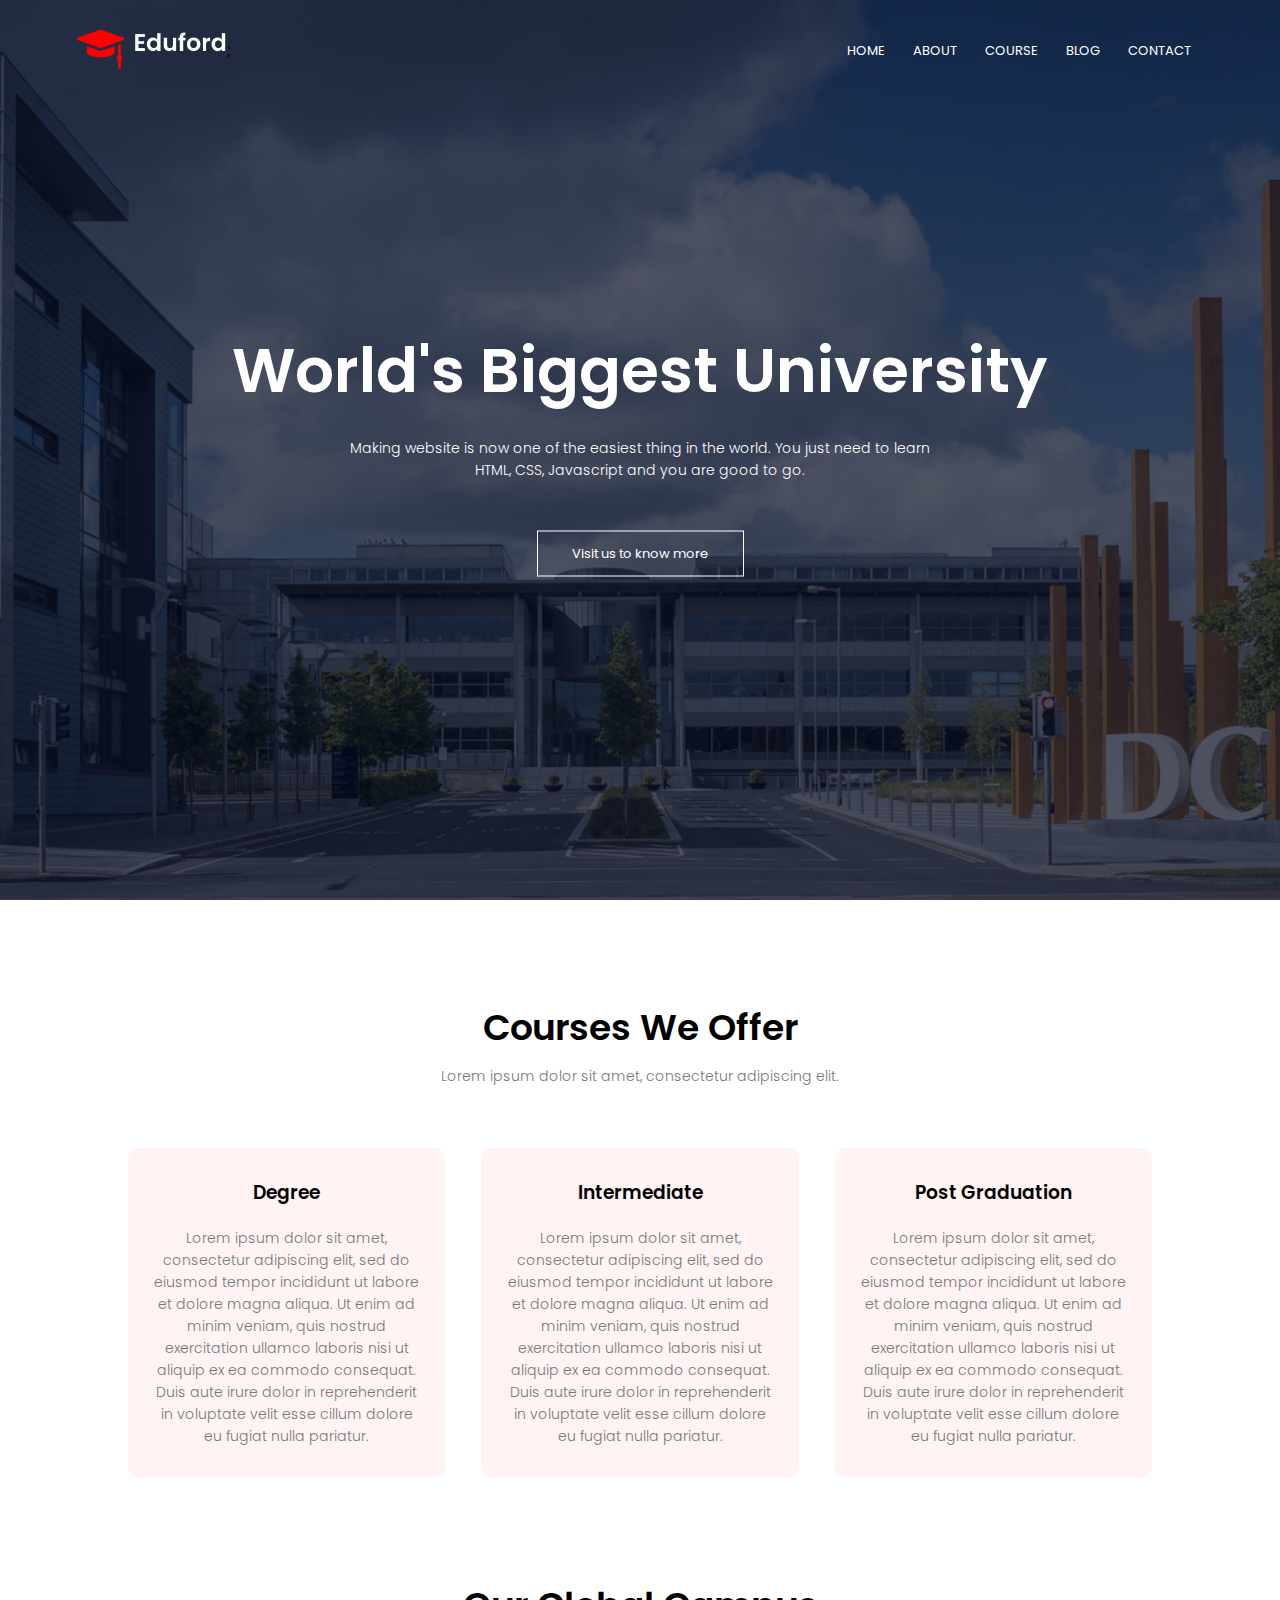
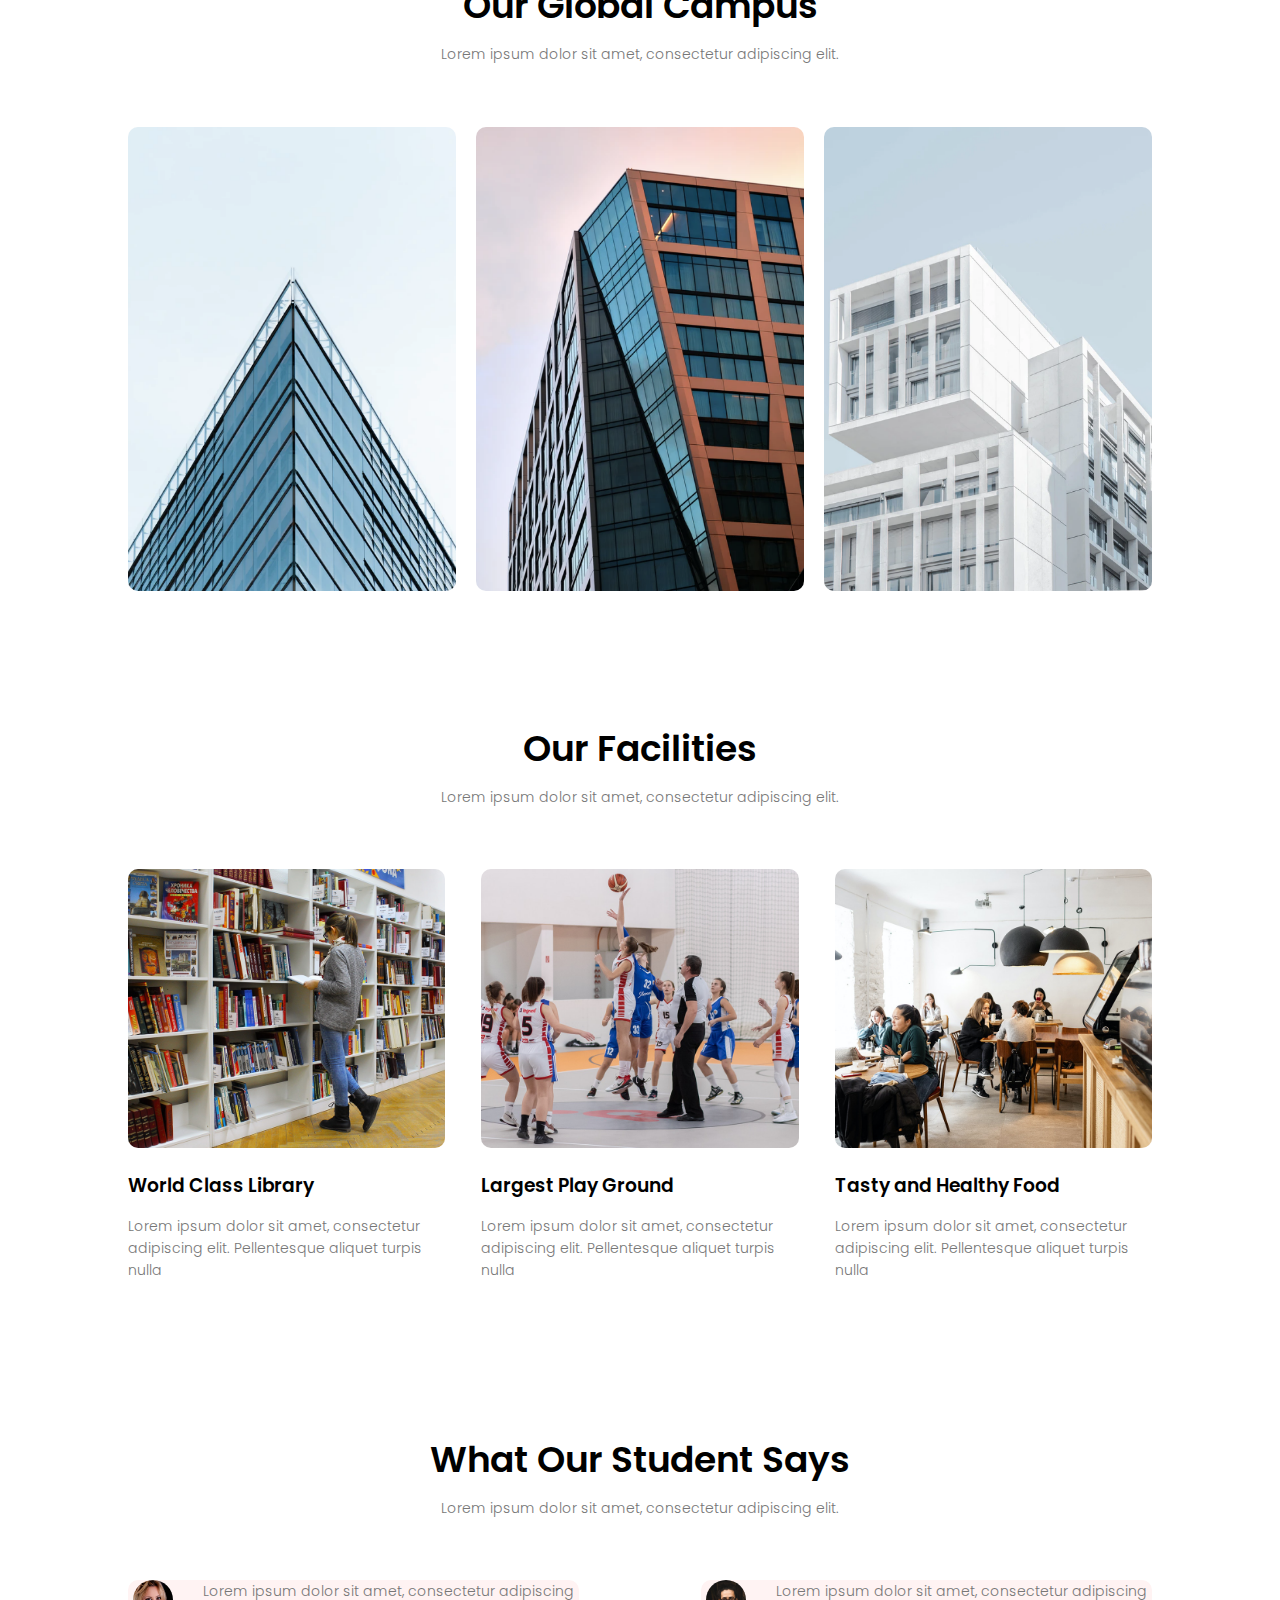
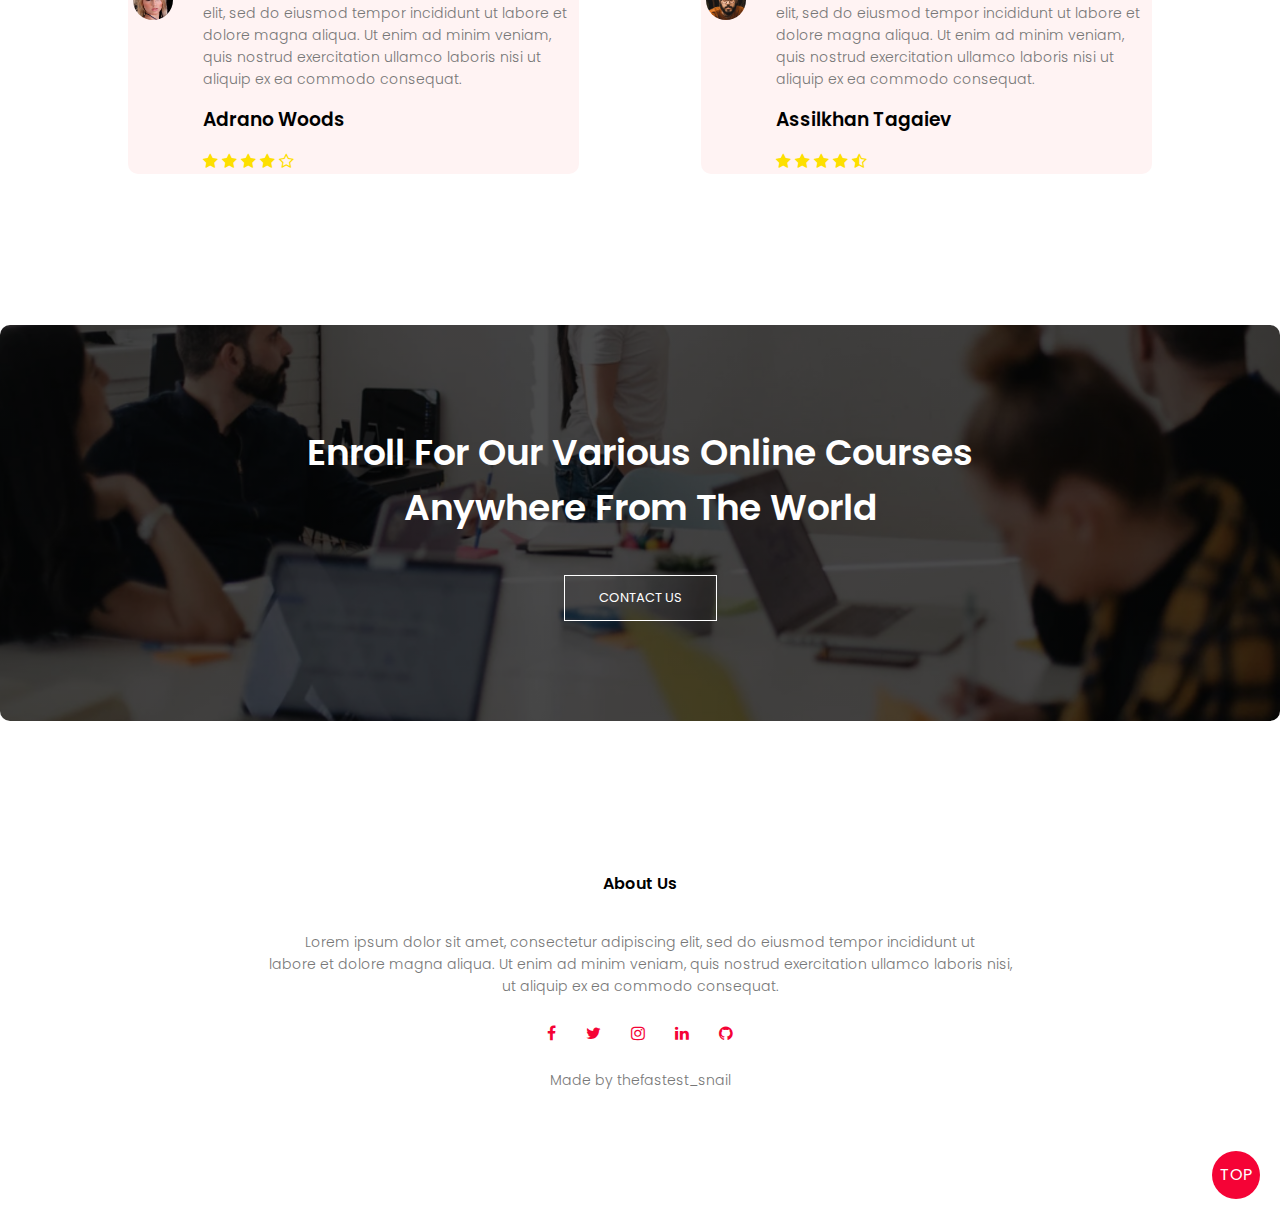
<file: index.html>
<!DOCTYPE html>
<html>
<head>
    <meta name="viewport" content="with=device-width, initial-scale=1.0">
     <title>University Website Design - Asik Tagaev</title>
     <link rel="stylesheet" href="style.css">
     <link rel="preconnect" href="https://fonts.gstatic.com">
<link href="https://fonts.googleapis.com/css2?family=Poppins:wght@100;200;300;400;600;700&display=swap" rel="stylesheet">
<link rel="stylesheet" href="https://stackpath.bootstrapcdn.com/font-awesome/4.7.0/css/font-awesome.min.css">
</head>
<body>
<section class="header">
    <nav>
        <a href="index.html"><img src="eduford_img/logo.png"></a>;
        <div class="nav-links" id="navLinks">
            <i class="fa fa-times" onclick="hideMenu()"></i>
            <ul>
                <li><a href="index.html">HOME</a></li>
                <li><a href="about.html">ABOUT</a></li>
                <li><a href="course.html">COURSE</a></li>
                <li><a href="blog.html">BLOG</a></li>
                <li><a href="contact.html">CONTACT</a></li
            </ul>
        </div>
        <i class="fa fa-bars" onclick="showMenu()"></i>
    </nav>

<div class="text-box">
    <h1>World's Biggest University</h1>
    <p>Making website is now one of the easiest thing in the world. You just need to learn <br> HTML, CSS, Javascript and you are good to go.
    </p>
    <a href="" class="hero-btn">Visit us to know more</a>

</div>

</section>

<!-- COURSE -->

<section class="course">
    <h1>Courses We Offer</h1>
    <p>Lorem ipsum dolor sit amet, consectetur adipiscing elit.</p>

    <div class="row">
        <div class="course-col">
            <h3>Degree</h3>
            <p>Lorem ipsum dolor sit amet, consectetur adipiscing elit, sed do eiusmod tempor incididunt ut labore et dolore magna aliqua. 
                Ut enim ad minim veniam, quis nostrud exercitation ullamco laboris nisi ut aliquip ex ea commodo consequat. 
                Duis aute irure dolor in reprehenderit in voluptate velit esse cillum dolore eu fugiat nulla pariatur.</p>
        </div>
        <div class="course-col">
            <h3>Intermediate</h3>
            <p>Lorem ipsum dolor sit amet, consectetur adipiscing elit, sed do eiusmod tempor incididunt ut labore et dolore magna aliqua. 
                Ut enim ad minim veniam, quis nostrud exercitation ullamco laboris nisi ut aliquip ex ea commodo consequat. 
                Duis aute irure dolor in reprehenderit in voluptate velit esse cillum dolore eu fugiat nulla pariatur. </p>
        </div>
        <div class="course-col">
            <h3>Post Graduation </h3>
            <p>Lorem ipsum dolor sit amet, consectetur adipiscing elit, sed do eiusmod tempor incididunt ut labore et dolore magna aliqua. 
                Ut enim ad minim veniam, quis nostrud exercitation ullamco laboris nisi ut aliquip ex ea commodo consequat. 
                Duis aute irure dolor in reprehenderit in voluptate velit esse cillum dolore eu fugiat nulla pariatur. </p>
        </div>
    </div>

</section>

<!-- CAMPUS -->

<section class="campus">
    <h1>Our Global Campus</h1>
    <p>Lorem ipsum dolor sit amet, consectetur adipiscing elit.</p>

    <div class="row">
        <div class="campus-col">
            <img src="eduford_img/london.png">
            <div class="layer">
                <h3>LONDON</h3>
            </div>
        </div>
        <div class="campus-col">
            <img src="eduford_img/newyork.png">
            <div class="layer">
                <h3>NEW-YORK</h3>
            </div>
        </div>
        <div class="campus-col">
            <img src="eduford_img/washington.png">
            <div class="layer">
                <h3>WASHINGTON</h3>
            </div>
        </div>
    </div>

</section>

<!-- FACILITIES -->

<section class="facilities">
    <h1>Our Facilities</h1>
    <p>Lorem ipsum dolor sit amet, consectetur adipiscing elit.</p>

    <div class="row">
        <div class="facilities-col">
            <img src="eduford_img/library.png">
            <h3>World Class Library</h3>
            <p>Lorem ipsum dolor sit amet, consectetur adipiscing elit. 
            Pellentesque aliquet turpis nulla</p>
        </div>
        <div class="facilities-col">
            <img src="eduford_img/basketball.png">
            <h3>Largest Play Ground</h3>
            <p>Lorem ipsum dolor sit amet, consectetur adipiscing elit. 
            Pellentesque aliquet turpis nulla</p>
        </div>
        <div class="facilities-col">
            <img src="eduford_img/cafeteria.png">
            <h3>Tasty and Healthy Food</h3>
            <p>Lorem ipsum dolor sit amet, consectetur adipiscing elit. 
            Pellentesque aliquet turpis nulla</p>
        </div>

    </div>
</section>

<!-- TESTIMONIALS -->

<section class="testimonials">
    <h1>What Our Student Says</h1>
    <p>Lorem ipsum dolor sit amet, consectetur adipiscing elit.</p>

    <div class="row">
        <div class="testimonials-col">
            <img src="eduford_img/user1.jpg">
            <div>
                <p>Lorem ipsum dolor sit amet, consectetur adipiscing elit, 
                sed do eiusmod tempor incididunt ut labore et dolore magna aliqua. 
                Ut enim ad minim veniam, quis nostrud exercitation ullamco 
                laboris nisi ut aliquip ex ea commodo consequat.</p>
                <h3>Adrano Woods</h3>
                <i class="fa fa-star"></i>
                <i class="fa fa-star"></i>
                <i class="fa fa-star"></i>
                <i class="fa fa-star"></i>
                <i class="fa fa-star-o"></i>

            </div>
        </div>
        <div class="testimonials-col">
            <img src="eduford_img/user2.jpg">
            <div>
                <p>Lorem ipsum dolor sit amet, consectetur adipiscing elit, 
                sed do eiusmod tempor incididunt ut labore et dolore magna aliqua. 
                Ut enim ad minim veniam, quis nostrud exercitation ullamco 
                laboris nisi ut aliquip ex ea commodo consequat.</p>
                <h3>Assilkhan Tagaiev</h3>
                <i class="fa fa-star"></i>
                <i class="fa fa-star"></i>
                <i class="fa fa-star"></i>
                <i class="fa fa-star"></i>
                <i class="fa fa-star-half-o"></i>
            </div>
        </div>
    </div>
</section>

<!-- CALL TO ACTION -->

<section class="cta">
    <h1>Enroll For Our Various Online Courses<br>Anywhere From The World</h1>
    <a href="" class="hero-btn">CONTACT US</a>
</section>

<!-- FOOTER -->

<section class="footer">
    <h4>About Us</h4>
    <p>Lorem ipsum dolor sit amet, consectetur adipiscing elit, 
        sed do eiusmod tempor incididunt ut <br> labore et dolore magna aliqua. 
        Ut enim ad minim veniam, quis nostrud exercitation ullamco 
        laboris nisi,<br> ut aliquip ex ea commodo consequat.</p>
        <div class="icons">
            <i class="fa fa-facebook"></i>
            <i class="fa fa-twitter"></i>
            <i class="fa fa-instagram"></i>
            <i class="fa fa-linkedin"></i>
            <i class="fa fa-github"></i>
        </div>
        <p>Made by thefastest_snail</p>
</section>

<footer>
    <button id="scrollToTopBtn">TOP</button>
</footer>

<!-- JS FOR TOGGLE MENU -->

<script>
    var navLinks = document.getElementById("navLinks");
    function showMenu(){
        navLinks.style.right = "0";
    }  
    function hideMenu(){
        navLinks.style.right = "-200px";
    }

</script>

<!-- JS TO "SCROLL TO TOP" BUTTON -->

<script>

    var scrollToTopBtn = document.getElementById("scrollToTopBtn")

    var rootElement = document.documentElement

    function scrollToTop() {
        rootElement.scrollTo({
            top: 0,
            behavior: "smooth"
        })
    }
    scrollToTopBtn.addEventListener("click", scrollToTop)

</script>

</body>
</html>
</file>
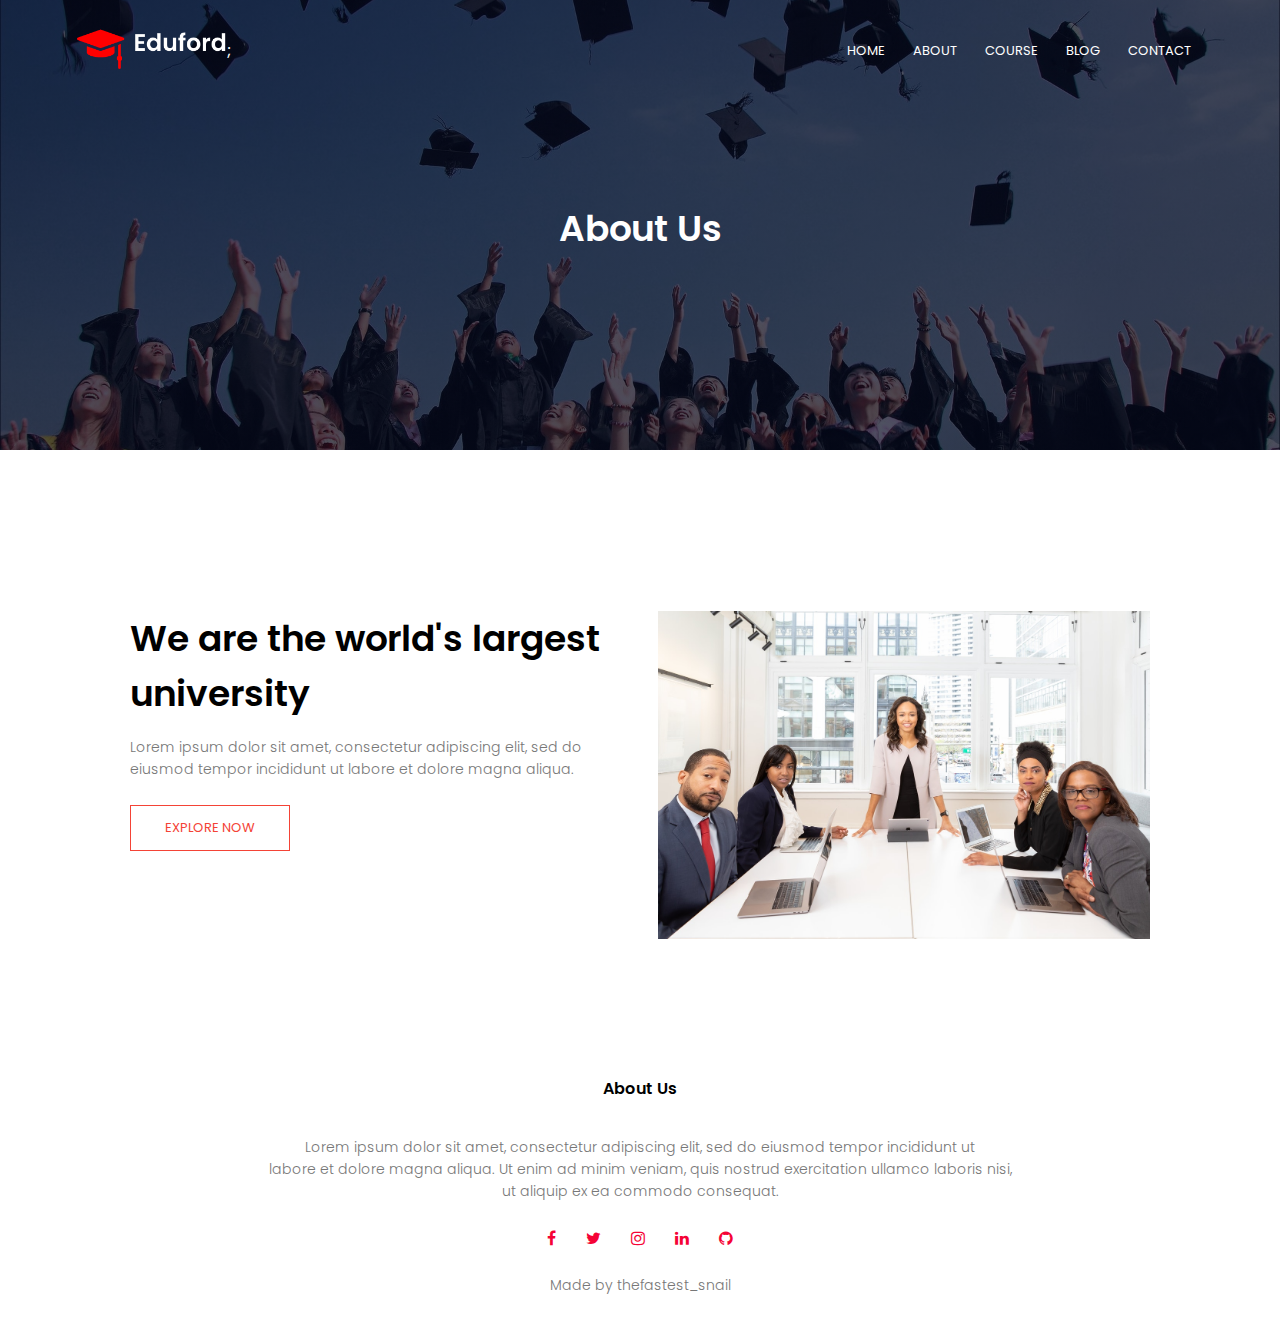
<file: about.html>
<!DOCTYPE html>
<html>
<head>
    <meta name="viewport" content="with=device-width, initial-scale=1.0">
     <title>University Website Design - Asik Tagaev</title>
     <link rel="stylesheet" href="style.css">
     <link rel="preconnect" href="https://fonts.gstatic.com">
<link href="https://fonts.googleapis.com/css2?family=Poppins:wght@100;200;300;400;600;700&display=swap" rel="stylesheet">
<link rel="stylesheet" href="https://stackpath.bootstrapcdn.com/font-awesome/4.7.0/css/font-awesome.min.css">
</head>
<body>
<section class="sub-header">
    <nav>
        <a href="index.html"><img src="eduford_img/logo.png"></a>;
        <div class="nav-links" id="navLinks">
            <i class="fa fa-times" onclick="hideMenu()"></i>
            <ul>
                <li><a href="index.html">HOME</a></li>
                <li><a href="about.html">ABOUT</a></li>
                <li><a href="course.html">COURSE</a></li>
                <li><a href="blog.html">BLOG</a></li>
                <li><a href="contact.html">CONTACT</a></li>
            </ul>
        </div>
        <i class="fa fa-bars" onclick="showMenu()"></i>
    </nav>
    <h1>About Us</h1>
</section>

<section class="about-us">
    <div class="row">
       <div class="about-col">
        <h1>We are the world's largest university</h1>
        <p>Lorem ipsum dolor sit amet, consectetur adipiscing 
        elit, sed do eiusmod tempor incididunt ut 
        labore et dolore magna aliqua.</p>
        <a href="" class="hero-btn red-btn">EXPLORE NOW</a>
       </div>  
       <div class="about-col">
            <img src="eduford_img/about.jpg">
       </div>
    </div>
</section>

<!-- FOOTER -->

<section class="footer">
    <h4>About Us</h4>
    <p>Lorem ipsum dolor sit amet, consectetur adipiscing elit, 
        sed do eiusmod tempor incididunt ut <br> labore et dolore magna aliqua. 
        Ut enim ad minim veniam, quis nostrud exercitation ullamco 
        laboris nisi,<br> ut aliquip ex ea commodo consequat.</p>
        <div class="icons">
            <i class="fa fa-facebook"></i>
            <i class="fa fa-twitter"></i>
            <i class="fa fa-instagram"></i>
            <i class="fa fa-linkedin"></i>
            <i class="fa fa-github"></i>

        </div>
        <p>Made by thefastest_snail</p>
</section>



<!-- JavaScript for Toggle Menu -->


<script>
    var navLinks = document.getElementById("navLinks");
    function showMenu(){
        navLinks.style.right = "0";
    }  
    function hideMenu(){
        navLinks.style.right = "-200px";
    }

</script>

</body>
</html>
</file>
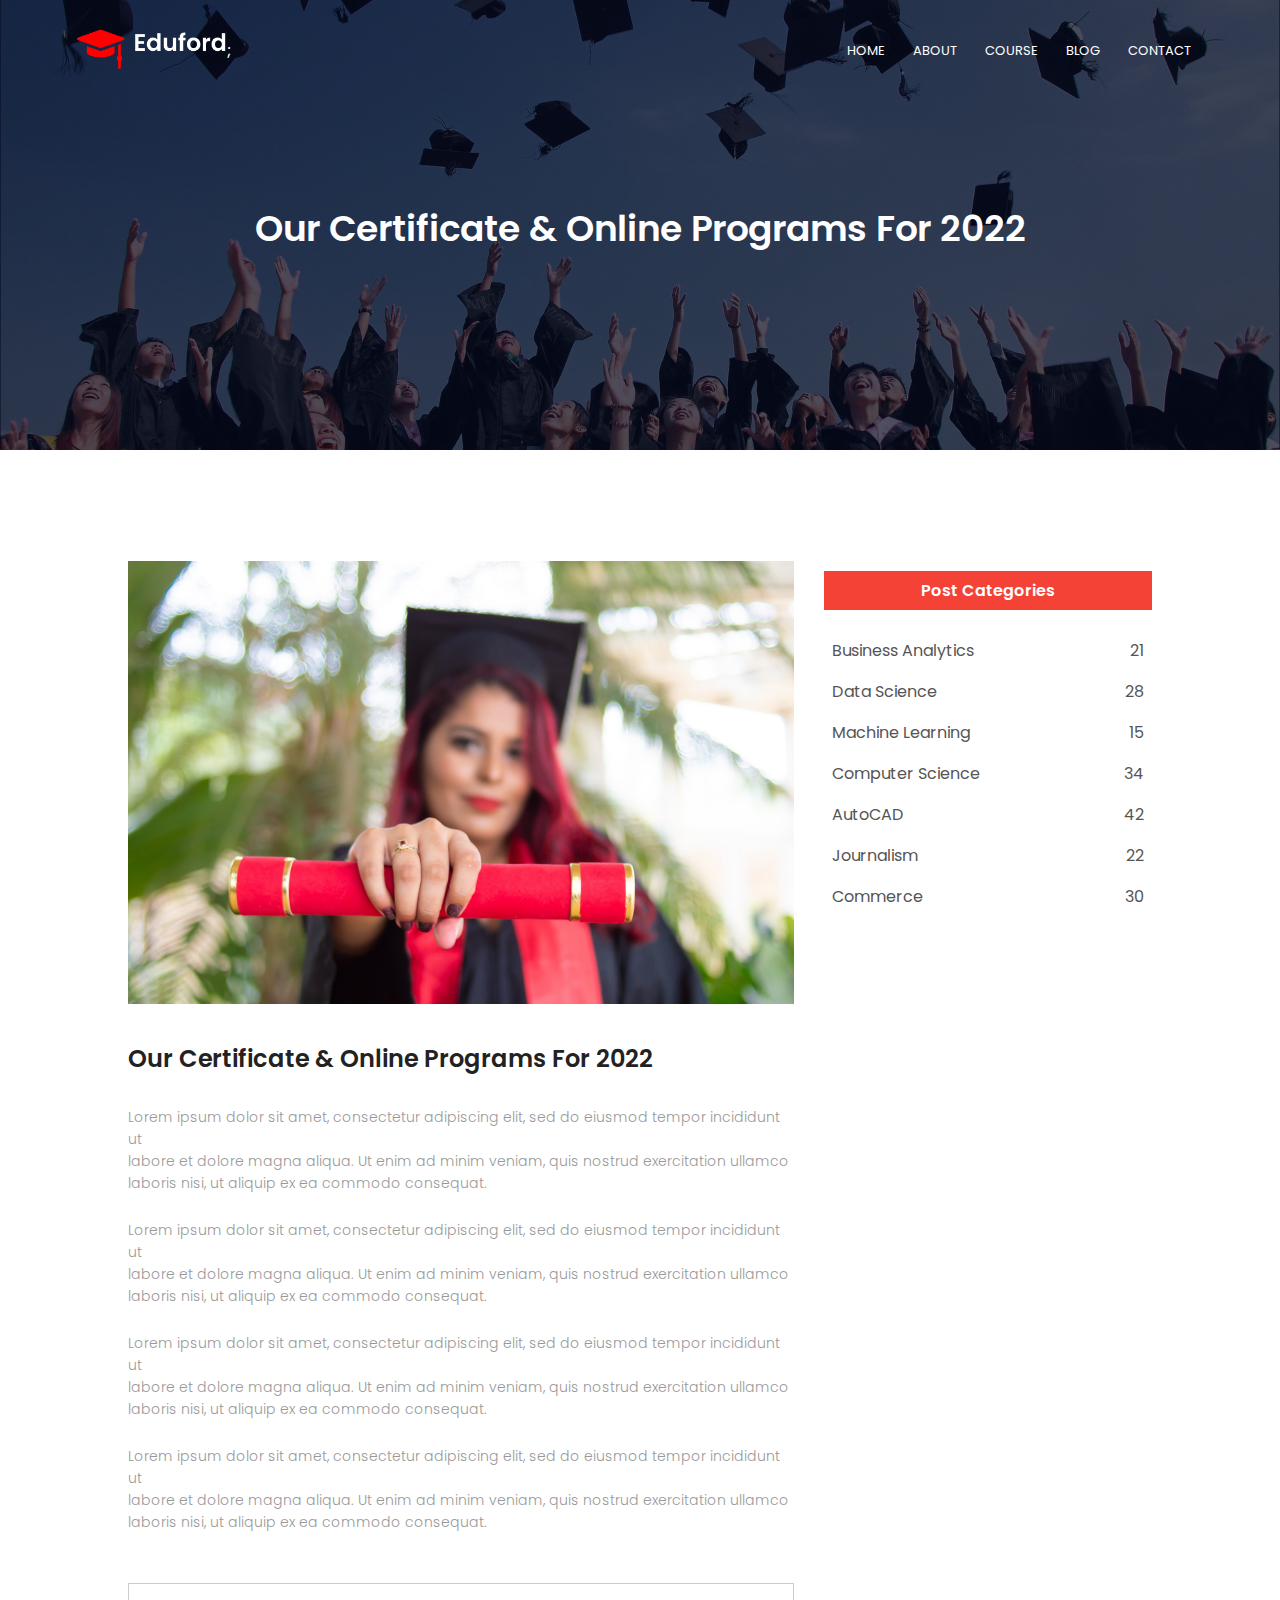
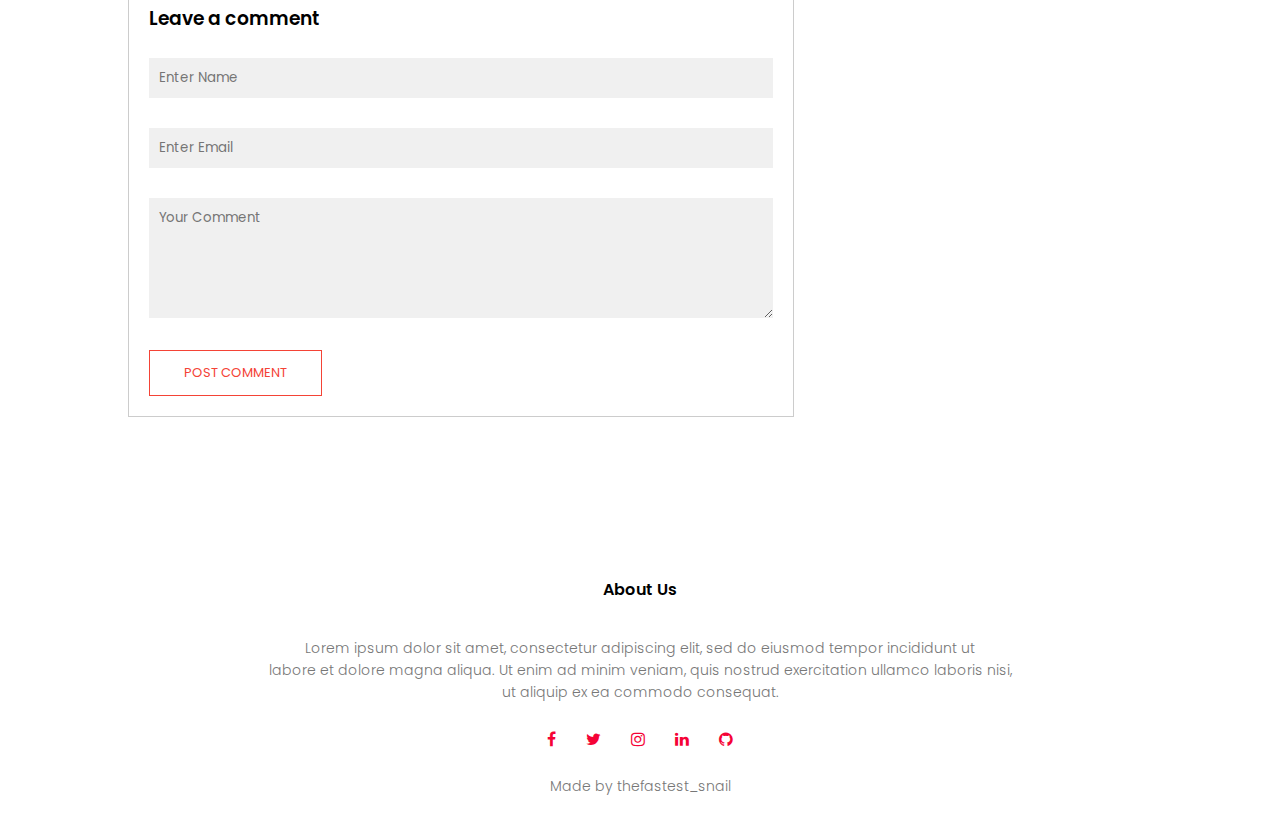
<file: blog.html>
<!DOCTYPE html>
<html>
<head>
    <meta name="viewport" content="with=device-width, initial-scale=1.0">
     <title>University Website Design - Asik Tagaev</title>
     <link rel="stylesheet" href="style.css">
     <link rel="preconnect" href="https://fonts.gstatic.com">
<link href="https://fonts.googleapis.com/css2?family=Poppins:wght@100;200;300;400;600;700&display=swap" rel="stylesheet">
<link rel="stylesheet" href="https://stackpath.bootstrapcdn.com/font-awesome/4.7.0/css/font-awesome.min.css">
</head>
<body>
<section class="sub-header">
    <nav>
        <a href="index.html"><img src="eduford_img/logo.png"></a>;
        <div class="nav-links" id="navLinks">
            <i class="fa fa-times" onclick="hideMenu()"></i>
            <ul>
                <li><a href="index.html">HOME</a></li>
                <li><a href="about.html">ABOUT</a></li>
                <li><a href="course.html">COURSE</a></li>
                <li><a href="blog.html">BLOG</a></li>
                <li><a href="contact.html">CONTACT</a></li>
            </ul>
        </div>
        <i class="fa fa-bars" onclick="showMenu()"></i>
    </nav>
    <h1>Our Certificate & Online Programs For 2022</h1>
</section>

<!-- BLOG PAGE CONTENT -->

<section class="blog-content">

    <div class="row">
        <div class="blog-left">
            <img src="eduford_img/certificate.jpg">
            <h2>Our Certificate & Online Programs For 2022</h2>
            <p>Lorem ipsum dolor sit amet, consectetur adipiscing elit, 
            sed do eiusmod tempor incididunt ut <br> labore et dolore magna aliqua. 
            Ut enim ad minim veniam, quis nostrud exercitation ullamco 
            laboris nisi, ut aliquip ex ea commodo consequat.</p>
            <br>
            <p>Lorem ipsum dolor sit amet, consectetur adipiscing elit, 
            sed do eiusmod tempor incididunt ut <br> labore et dolore magna aliqua. 
            Ut enim ad minim veniam, quis nostrud exercitation ullamco 
            laboris nisi, ut aliquip ex ea commodo consequat.</p>
            <br>
            <p>Lorem ipsum dolor sit amet, consectetur adipiscing elit, 
            sed do eiusmod tempor incididunt ut <br> labore et dolore magna aliqua. 
            Ut enim ad minim veniam, quis nostrud exercitation ullamco 
            laboris nisi, ut aliquip ex ea commodo consequat.</p>
            <br>
            <p>Lorem ipsum dolor sit amet, consectetur adipiscing elit, 
            sed do eiusmod tempor incididunt ut <br> labore et dolore magna aliqua. 
            Ut enim ad minim veniam, quis nostrud exercitation ullamco 
            laboris nisi, ut aliquip ex ea commodo consequat.</p>
            
            <div class="comment-box">
                <h3>Leave a comment</h3>

                <form class="comment-form">
                    <input type="text" placeholder="Enter Name">
                    <input type="email" placeholder="Enter Email">
                    <textarea rows="5" placeholder="Your Comment"></textarea>
                    <button type="submit" class="hero-btn red-btn">POST COMMENT</button>
                </form>
            </div>
        
        </div>
        <div class="blog-right">
            <h3>Post Categories</h3>
            <div>
                <span>Business Analytics</span>
                <span>21</span>
            </div>
            <div>
                <span>Data Science</span>
                <span>28</span>
            </div>
            <div>
                <span>Machine Learning</span>
                <span>15</span>
            </div>
            <div>
                <span>Computer Science</span>
                <span>34</span>
            </div>
            <div>
                <span>AutoCAD</span>
                <span>42</span>
            </div>
            <div>
                <span>Journalism</span>
                <span>22</span>
            </div>
            <div>
                <span>Commerce</span>
                <span>30</span>
            </div>
        </div>
    </div>
</section>

<!-- FOOTER -->

<section class="footer">
    <h4>About Us</h4>
    <p>Lorem ipsum dolor sit amet, consectetur adipiscing elit, 
    sed do eiusmod tempor incididunt ut <br> labore et dolore magna aliqua. 
    Ut enim ad minim veniam, quis nostrud exercitation ullamco 
    laboris nisi,<br> ut aliquip ex ea commodo consequat.</p>
        <div class="icons">
            <i class="fa fa-facebook"></i>
            <i class="fa fa-twitter"></i>
            <i class="fa fa-instagram"></i>
            <i class="fa fa-linkedin"></i>
            <i class="fa fa-github"></i>

        </div>
        <p>Made by thefastest_snail</p>
</section>



<!-- JavaScript for Toggle Menu -->


<script>
    var navLinks = document.getElementById("navLinks");
    function showMenu(){
        navLinks.style.right = "0";
    }  
    function hideMenu(){
        navLinks.style.right = "-200px";
    }

</script>

</body>
</html>
</file>
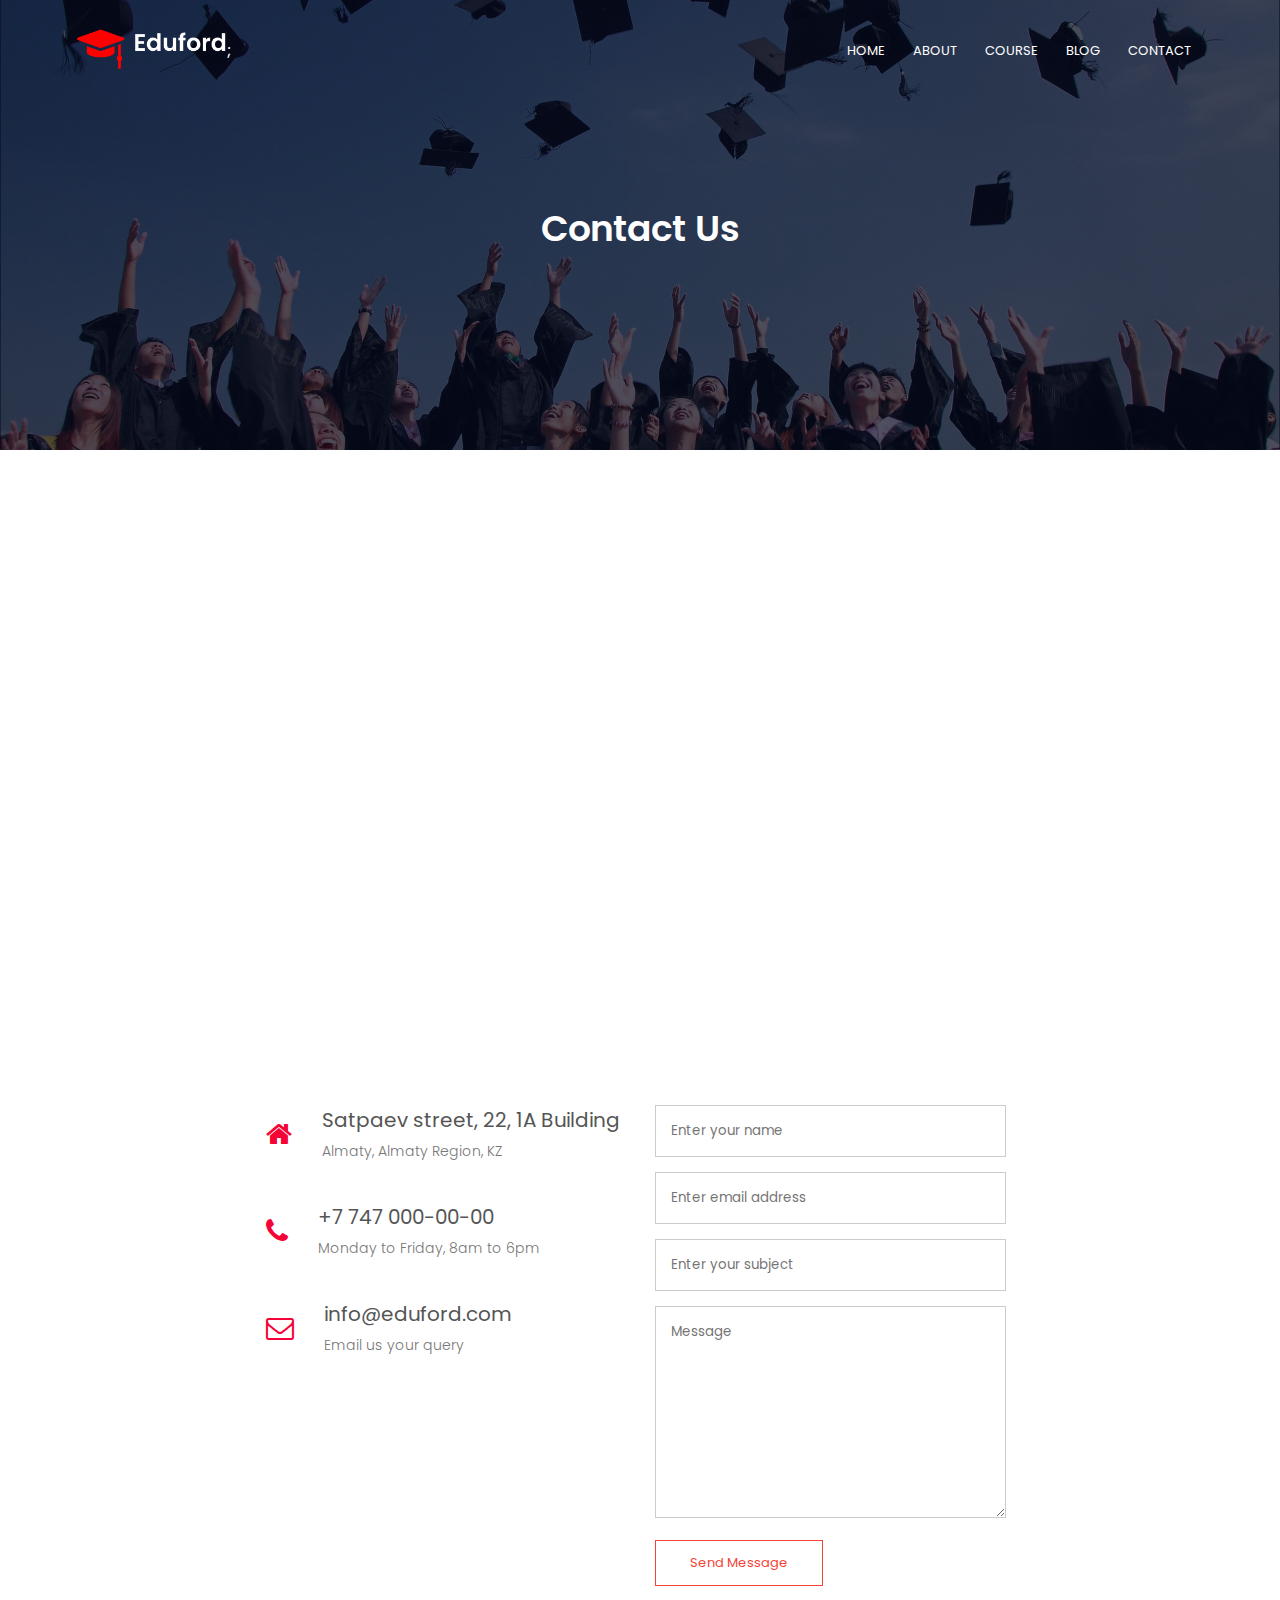
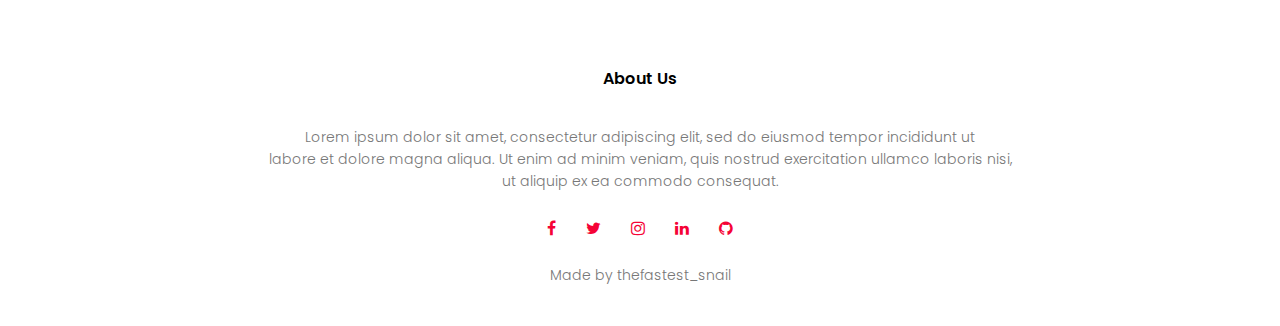
<file: contact.html>
<!DOCTYPE html>
<html>
<head>
    <meta name="viewport" content="with=device-width, initial-scale=1.0">
     <title>University Website Design - Asik Tagaev</title>
     <link rel="stylesheet" href="style.css">
     <link rel="preconnect" href="https://fonts.gstatic.com">
<link href="https://fonts.googleapis.com/css2?family=Poppins:wght@100;200;300;400;600;700&display=swap" rel="stylesheet">
<link rel="stylesheet" href="https://stackpath.bootstrapcdn.com/font-awesome/4.7.0/css/font-awesome.min.css">
</head>
<body>
<section class="sub-header">
    <nav>
        <a href="index.html"><img src="eduford_img/logo.png"></a>;
        <div class="nav-links" id="navLinks">
            <i class="fa fa-times" onclick="hideMenu()"></i>
            <ul>
                <li><a href="index.html">HOME</a></li>
                <li><a href="about.html">ABOUT</a></li>
                <li><a href="course.html">COURSE</a></li>
                <li><a href="blog.html">BLOG</a></li>
                <li><a href="contact.html">CONTACT</a></li>
            </ul>
        </div>
        <i class="fa fa-bars" onclick="showMenu()"></i>
    </nav>
    <h1>Contact Us</h1>
</section>

<!-- CONTACT US -->
<section class="location">
    <iframe src="https://www.google.com/maps/embed?pb=!1m18!1m12!1m3!1d2906.710483551866!2d76.92962171535208!3d43.23652937913776!2m3!1f0!2f0!3f0!3m2!1i1024!2i768!4f13.1!3m3!1m2!1s0x38836edbbe976a9d%3A0x142d7f0216705ba7!2z0YPQu9C40YbQsCDQodCw0YLQv9Cw0LXQstCwIDIyLCDQkNC70LzQsNGC0YsgMDUwMDAw!5e0!3m2!1sru!2skz!4v1659608421461!5m2!1sru!2skz" width="600" height="450" style="border:0;" allowfullscreen="" loading="lazy" referrerpolicy="no-referrer-when-downgrade"></iframe>
</section>

<section class="contact-us">
    <div class="row">
        <div class="contact-col">
            <div>
                <i class="fa fa-home"></i>
                <span>
                    <h5>Satpaev street, 22, 1A Building</h5>
                    <p>Almaty, Almaty Region, KZ</p>
                </span>
            </div>
            <div>
                <i class="fa fa-phone"></i>
                <span>
                    <h5>+7 747 000-00-00</h5>
                    <p>Monday to Friday, 8am to 6pm</p>
                </span>
            </div>
            <div>
                <i class="fa fa-envelope-o"></i>
                <span>
                    <h5>info@eduford.com</h5>
                    <p>Email us your query</p>
                </span>
            </div>
        </div>
<div class="contact-col">
    
    <form action="form-handler.php" method="post">
        <input type="text" name="name" placeholder="Enter your name" required>
        <input type="email" name="email" placeholder="Enter email address" required>
        <input type="text" name="subject" placeholder="Enter your subject" required>
        <textarea rows="9" name="message" placeholder="Message" required></textarea>
        <button type="submit" class="hero-btn red-btn" >Send Message</button>
    </form>


</div>
    </div>
</section>

<!-- FOOTER -->

<section class="footer">
    <h4>About Us</h4>
    <p>Lorem ipsum dolor sit amet, consectetur adipiscing elit, 
        sed do eiusmod tempor incididunt ut <br> labore et dolore magna aliqua. 
        Ut enim ad minim veniam, quis nostrud exercitation ullamco 
        laboris nisi,<br> ut aliquip ex ea commodo consequat.</p>
        <div class="icons">
            <i class="fa fa-facebook"></i>
            <i class="fa fa-twitter"></i>
            <i class="fa fa-instagram"></i>
            <i class="fa fa-linkedin"></i>
            <i class="fa fa-github"></i>

        </div>
        <p>Made by thefastest_snail</p>
</section>

<!-- JavaScript for Toggle Menu -->

<script>
    var navLinks = document.getElementById("navLinks");
    function showMenu(){
        navLinks.style.right = "0";
    }  
    function hideMenu(){
        navLinks.style.right = "-200px";
    }

</script>

</body>
</html>
</file>
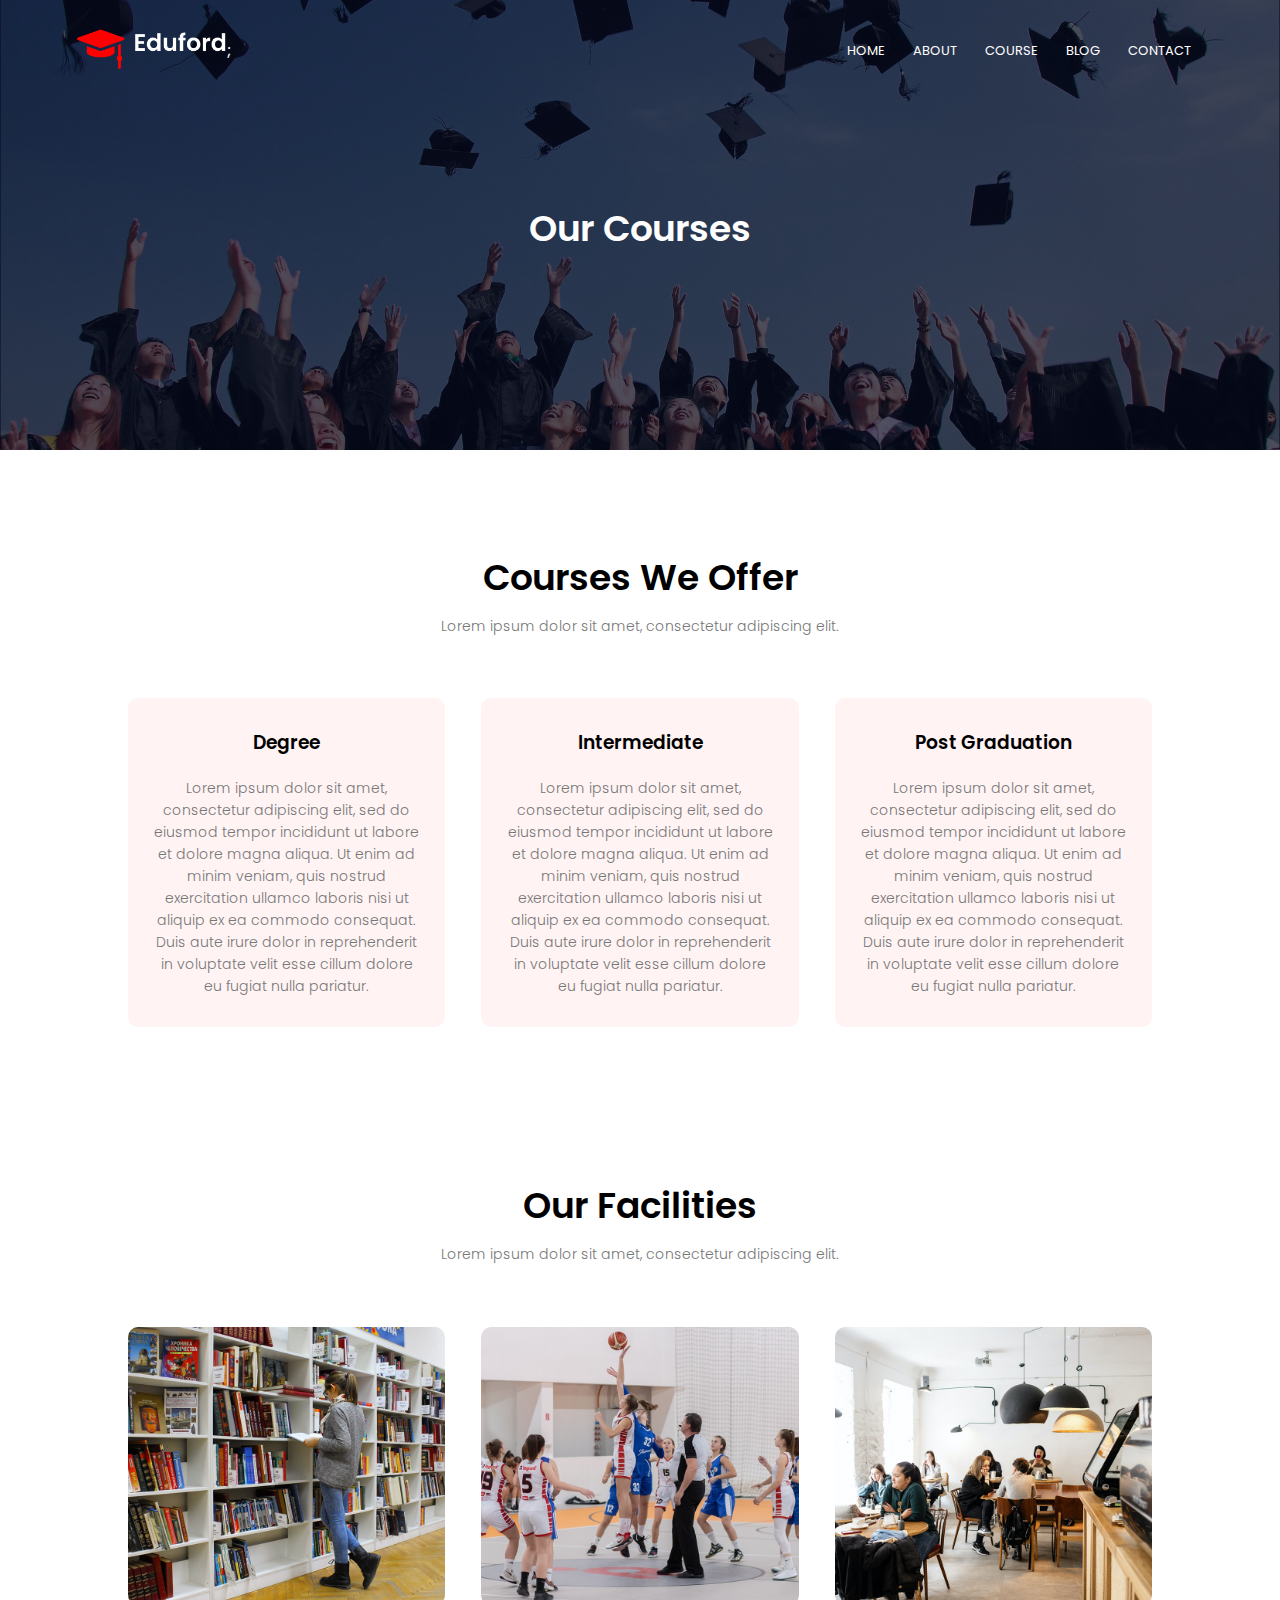
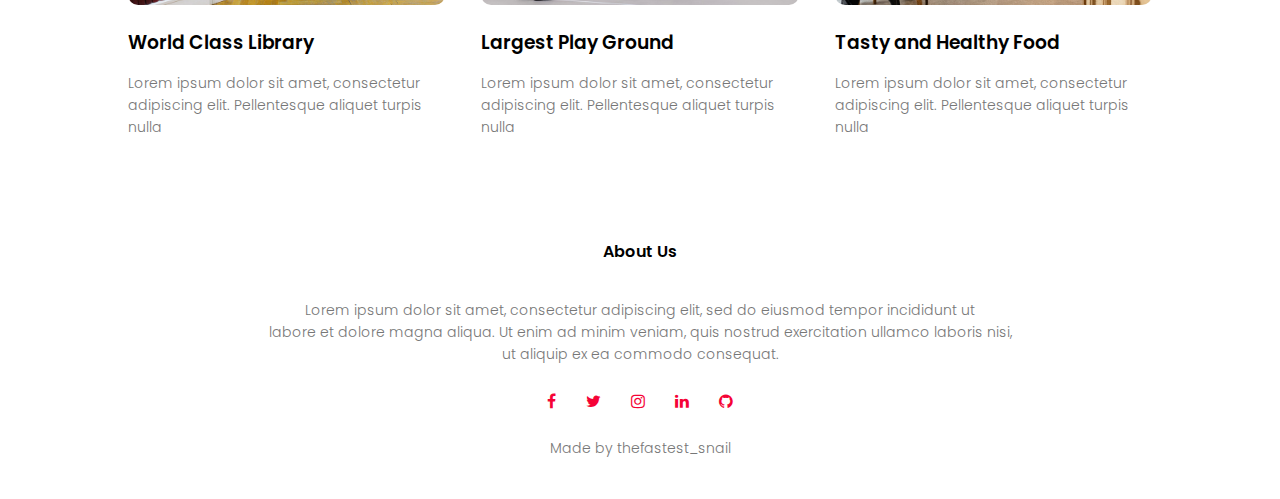
<file: course.html>
<!DOCTYPE html>
<html>
<head>
    <meta name="viewport" content="with=device-width, initial-scale=1.0">
     <title>University Website Design - Asik Tagaev</title>
     <link rel="stylesheet" href="style.css">
     <link rel="preconnect" href="https://fonts.gstatic.com">
<link href="https://fonts.googleapis.com/css2?family=Poppins:wght@100;200;300;400;600;700&display=swap" rel="stylesheet">
<link rel="stylesheet" href="https://stackpath.bootstrapcdn.com/font-awesome/4.7.0/css/font-awesome.min.css">
</head>
<body>
<section class="sub-header">
    <nav>
        <a href="index.html"><img src="eduford_img/logo.png"></a>;
        <div class="nav-links" id="navLinks">
            <i class="fa fa-times" onclick="hideMenu()"></i>
            <ul>
                <li><a href="index.html">HOME</a></li>
                <li><a href="about.html">ABOUT</a></li>
                <li><a href="course.html">COURSE</a></li>
                <li><a href="blog.html">BLOG</a></li>
                <li><a href="contact.html">CONTACT</a></li>
            </ul>
        </div>
        <i class="fa fa-bars" onclick="showMenu()"></i>
    </nav>
    <h1>Our Courses</h1>
</section>

<!-- COURSE -->

<section class="course">
    <h1>Courses We Offer</h1>
    <p>Lorem ipsum dolor sit amet, consectetur adipiscing elit.</p>

    <div class="row">
        <div class="course-col">
            <h3>Degree</h3>
            <p>Lorem ipsum dolor sit amet, consectetur adipiscing elit, sed do eiusmod tempor incididunt ut labore et dolore magna aliqua. 
                Ut enim ad minim veniam, quis nostrud exercitation ullamco laboris nisi ut aliquip ex ea commodo consequat. 
                Duis aute irure dolor in reprehenderit in voluptate velit esse cillum dolore eu fugiat nulla pariatur.</p>
        </div>
        <div class="course-col">
            <h3>Intermediate</h3>
            <p>Lorem ipsum dolor sit amet, consectetur adipiscing elit, sed do eiusmod tempor incididunt ut labore et dolore magna aliqua. 
                Ut enim ad minim veniam, quis nostrud exercitation ullamco laboris nisi ut aliquip ex ea commodo consequat. 
                Duis aute irure dolor in reprehenderit in voluptate velit esse cillum dolore eu fugiat nulla pariatur. </p>
        </div>
        <div class="course-col">
            <h3>Post Graduation </h3>
            <p>Lorem ipsum dolor sit amet, consectetur adipiscing elit, sed do eiusmod tempor incididunt ut labore et dolore magna aliqua. 
                Ut enim ad minim veniam, quis nostrud exercitation ullamco laboris nisi ut aliquip ex ea commodo consequat. 
                Duis aute irure dolor in reprehenderit in voluptate velit esse cillum dolore eu fugiat nulla pariatur. </p>
        </div>
    </div>

</section>

<!-- FACILITIES -->

<section class="facilities">
    <h1>Our Facilities</h1>
    <p>Lorem ipsum dolor sit amet, consectetur adipiscing elit.</p>

    <div class="row">
        <div class="facilities-col">
            <img src="eduford_img/library.png">
            <h3>World Class Library</h3>
            <p>Lorem ipsum dolor sit amet, consectetur adipiscing elit. 
            Pellentesque aliquet turpis nulla</p>
        </div>
        <div class="facilities-col">
            <img src="eduford_img/basketball.png">
            <h3>Largest Play Ground</h3>
            <p>Lorem ipsum dolor sit amet, consectetur adipiscing elit. 
            Pellentesque aliquet turpis nulla</p>
        </div>
        <div class="facilities-col">
            <img src="eduford_img/cafeteria.png">
            <h3>Tasty and Healthy Food</h3>
            <p>Lorem ipsum dolor sit amet, consectetur adipiscing elit. 
            Pellentesque aliquet turpis nulla</p>
        </div>

    </div>
</section>

<!-- FOOTER -->

<section class="footer">
    <h4>About Us</h4>
    <p>Lorem ipsum dolor sit amet, consectetur adipiscing elit, 
        sed do eiusmod tempor incididunt ut <br> labore et dolore magna aliqua. 
        Ut enim ad minim veniam, quis nostrud exercitation ullamco 
        laboris nisi,<br> ut aliquip ex ea commodo consequat.</p>
        <div class="icons">
            <i class="fa fa-facebook"></i>
            <i class="fa fa-twitter"></i>
            <i class="fa fa-instagram"></i>
            <i class="fa fa-linkedin"></i>
            <i class="fa fa-github"></i>

        </div>
        <p>Made by thefastest_snail</p>
</section>



<!-- JavaScript for Toggle Menu -->


<script>
    var navLinks = document.getElementById("navLinks");
    function showMenu(){
        navLinks.style.right = "0";
    }  
    function hideMenu(){
        navLinks.style.right = "-200px";
    }

</script>

</body>
</html>
</file>
<file: style.css>
*{
    margin: 0;
    padding: 0;
    font-family: 'Poppins', sans-serif;
}
.header{
    min-height: 100vh;
    width: 100%;
    background-image: linear-gradient(rgba(4,9,30,0.7), rgba(4,9,30,0.7)),url(eduford_img/banner.png);
    background-position: center;
    background-size: cover;
    position: relative;
}
nav{
    display: flex;
    padding: 2% 6%;
    justify-content: space-between;
    align-items: center;
}
nav img{
    width: 150px;
}
.nav-links{
    flex: 1;
    text-align: right;
}
.nav-links ul li{
    list-style: none;
    display: inline-block;
    padding: 8px 12px;
    position: relative;
}
.nav-links ul li a{
    color: #fff;
    text-decoration: none;
    font-size: 13px
}
.nav-links ul li::after{
    content: '';
    width: 0%;
    height: 3px;
    background: #f50336;
    display: block;
    margin: auto;
    transition: 0.5s;
}
.nav-links ul li:hover::after{
    width: 100%;
}

.text-box{
    width: 90%;
    color: #fff;
    position: absolute;
    top: 50%;
    left: 50%;
    transform: translate(-50%, -50%);
    text-align: center;
} 
.text-box h1{
    font-size: 62px;
}
.text-box p{
    margin: 10px 0 40px;
    font-size: 14px;
    color: #fff;
}
.hero-btn{
    display: inline-block;
    text-decoration: none;
    color: #fff;
    border: 1px solid #fff;
    padding: 12px 34px;
    font-size: 13px;
    background: transparent;
    position: relative;
    cursor: pointer;
}
.hero-btn:hover{
    border: 1px solid #f50336;
    background: #f50336;
    transition: 0.5s;
}

nav .fa{
    display: none;
}

@media(max-width: 700px) {
    .text-box h1{
        font-size: 20px;
    }
    .nav-links ul li{
        display: block;
    }
    .nav-links {
        position: fixed;
        background: #f50336;
        height: 100vh;
        width: 200px;
        top: 0;
        right: -200px;
        text-align: left;
        z-index: 2; 
        transition: 0.5s;
    }
    nav .fa{
        display: block;
        color: #fff;
        margin: 10px;
        font-size: 22px;
        cursor: pointer;
     }
    .nav-links ul{
        padding: 30px;
    }
}

/* COURSES */

.course{
    width: 80%;
    margin:auto;
    text-align: center;
    padding-top: 100px;
}
h1{
    font-size: 36px;
    font-weight: 600;
}

p{
    color: #777;
    font-size: 14px;
    font-weight: 300;
    line-height: 22px;
    padding: 10px;
}

.row{
    margin-top: 5%;
    display: flex;
    justify-content: space-between;
}
.course-col{
    flex-basis: 31%;
    background: #fff3f3;
    border-radius: 10px;
    margin-bottom: 5%;
    padding: 20px 12px;
    box-sizing: border-box;
    transition: 0.4s;
}
h3{
    text-align: center;
    font-weight: 600;
    margin: 10px 0;
}
.course-col:hover{
    box-shadow: 0 0 20px 0px rgba(0,0,0,0.2);
}
@media(max-width: 700px){
    .row{
        flex-direction: column;
    }
}

/* CAMPUS */

.campus{
    width: 80%;
    margin:auto;
    text-align: center;
    padding-top: 50px;
}

.campus-col{
    flex-basis: 32%;
    border-radius: 10px;
    margin-bottom: 30px;
    position: relative;
    overflow: hidden;
}
.campus-col img{
    width: 100%;
    display: block;
}
.layer{
    background: transparent;
    height: 100%;
    width: 100%;
    position: absolute;
    top: 0;
    left: 0;
    transition: 0.5s;
}
.layer:hover{
    background: rgba(226,0,0,0.7);
}
.layer h3{
    width: 100%;
    font-weight: 500;
    color: #fff;
    font-size: 26px;
    bottom: 0;
    left: 50%;
    transform: translateX(-50%);
    position:absolute;
    opacity: 0;
    transition: 0.5s;
}
.layer:hover h3{
    bottom: 49%;
    opacity: 1;
}

/* facilities */
.facilities{
    width: 80%;
    margin: auto;
    text-align: center;
    padding-top: 100px ;
}
.facilities-col{
    flex-basis: 31%;
    border-radius: 10px;
    margin-bottom: 5%;
    text-align: left;
}
.facilities-col img{
    width: 100%;
    border-radius: 10px;
}
.facilities-col p{
    padding: 0;
}
.facilities-col h3{
    margin-top: 16px;
    margin-bottom: 15px;
    text-align: left;
}
.testimonials{
    width: 80%;
    margin: auto;
    text-align: center;
    padding-top: 100px;
}
.testimonials-col{
    flex-basis: 44%;
    border-radius: 10px;
    margin-bottom: 5%;
    text-align: left;
    background: #fff3f3;
    cursor: pointer;
    display: flex;
}
.testimonials-col img{
    height: 40px;
    margin-left: 5px;
    margin-right: 30px;
    border-radius: 50%;
} 
.testimonials-col p{
    padding: 0;
}
.testimonials-col h3{
    margin-top: 15px;
    margin-bottom: 15px;
    text-align: left;
}
.testimonials-col .fa{
    color: #fddf00
}
@media(max-width: 700px){
    .testimonials-col img{
        margin-left: 0px;
        margin-right: 15px;
    } 
}

/* CALL TO ACTION */

.cta{
    margin: 100px auto;
    width: 80%0;
    background-image: linear-gradient(rgba(0,0,0,0.7),rgba(0,0,0,0.7)), url(eduford_img/banner2.jpg);
    background-position: center;
    background-size: cover;
    border-radius: 10px;
    text-align: center;
    padding: 100px 0;
}
.cta h1{
    color: #fff;
    margin-bottom: 40px;
    padding: 0;
}
@media(max-width: 700px){
    .cta h1{
        font-size: 24px;
    }
}

/* FOOTER */

.footer{
    width: 100%;
    text-align: center;
    padding: 30px 0;
}
.footer h4{
    margin-top: 20px;
    margin-bottom: 25px;
    font-weight: 600;
}
.icons .fa{
    color: #f50336;
    margin: 0 13px;
    cursor: pointer;
    padding: 18px 0;
}

/* ABOUT US PAGE */

.sub-header{
    height: 50vh;
    width: 100% 0;
    background-image: linear-gradient(rgba(4,9,30,0.7),rgba(4,9,30,0.7)), url(eduford_img/background.jpg);
    background-position: center;
    background-size: cover;
    text-align: center;
    color: #fff;
}
.sub-header h1{
    margin-top: 100px;
}
.about-us{
    width: 80%;
    margin: auto;
    padding-top: 80px;
    padding-bottom: 50px;
}
.about-col {
    flex-basis: 48%;
    padding: 30px 2px;
}
.about-col img{
    width: 100%;
}
.about-col h1{
    padding-top: 0;
}
.about-col p{
    padding: 15px 0 25px;
}

.red-btn{
    border: 1px solid #f44336;
    background: transparent;
    color: #f44336;
}
.red-btn:hover{
    color: #fff;
}

.blog-content{
    width: 80%;
    margin: auto;
    padding: 60px 0;
}
.blog-left{
    flex-basis: 65%;
}
.blog-left img{
    width: 100%;
}
.blog-left h2{
    color: #222;
    font-weight: 600;
    margin: 30px 0;
}
.blog-left p{
    color: #999;
    padding: 0;
}

.blog-right{
    flex-basis: 32%;
}
.blog-right h3{
    background: #f44336;
    color: #fff;
    padding: 7px 0;
    font-size: 16px;
    margin-bottom: 20px;
}
.blog-right div{
    display: flex;
    align-items: center;
    justify-content: space-between;
    color: #555;
    padding: 8px;
    box-sizing: border-box;
}

.comment-box{
    border: 1px solid #ccc;
    margin: 50px 0;
    padding: 10px 20px;
}
.comment-box h3{
    text-align: left;
}

.comment-form input, .comment-form textarea{
    width: 100%;
    padding: 10px;
    margin: 15px 0;
    box-sizing: border-box;
    border: none;
    outline: none;
    background: #f0f0f0;
}
.comment-form button{
    margin: 10px 0;
}
@media(max-width: 700px){
    .sub-header h1{
        font-size: 24px;
    }
}

/* CONTACT US PAGE */
.location{
    width: 60%;
    margin: auto;
    padding: 80px 0;
}
.location iframe{
    width: 100%;
}
.contact-us{
    width: 60%;
    margin: auto;
}
.contact-col{
    flex-basis: 48%;
    margin-bottom: 30px;
}
.contact-col div{
    display: flex;
    align-items: center;
    margin-bottom: 40px;
}
.contact-col div .fa{
    font-size: 28px;
    color: #f50336;
    margin: 10px;
    margin-right: 30px;
}
.contact-col div p{
    padding: 0;
}
.contact-col div h5{
    font-size: 20px;
    margin-bottom: 5px;
    color: #555;
    font-weight: 400;
}
.contact-col input, .contact-col textarea{
    width: 95%;
    padding: 15px;
    margin-bottom: 15px;
    outline: none;
    border: 1px solid #ccc;
    box-sizing: border-box;
}

footer {
    display: flex;
    justify-content: flex-end;
    padding: 20px;
}

#scrollToTopBtn {
    background-color: #f50336;
    border: none;
    border-radius: 50%;
    color: white;
    cursor: pointer;
    font-size: 16px;
    line-height: 48px;
    width: 48px;
}
</file>
